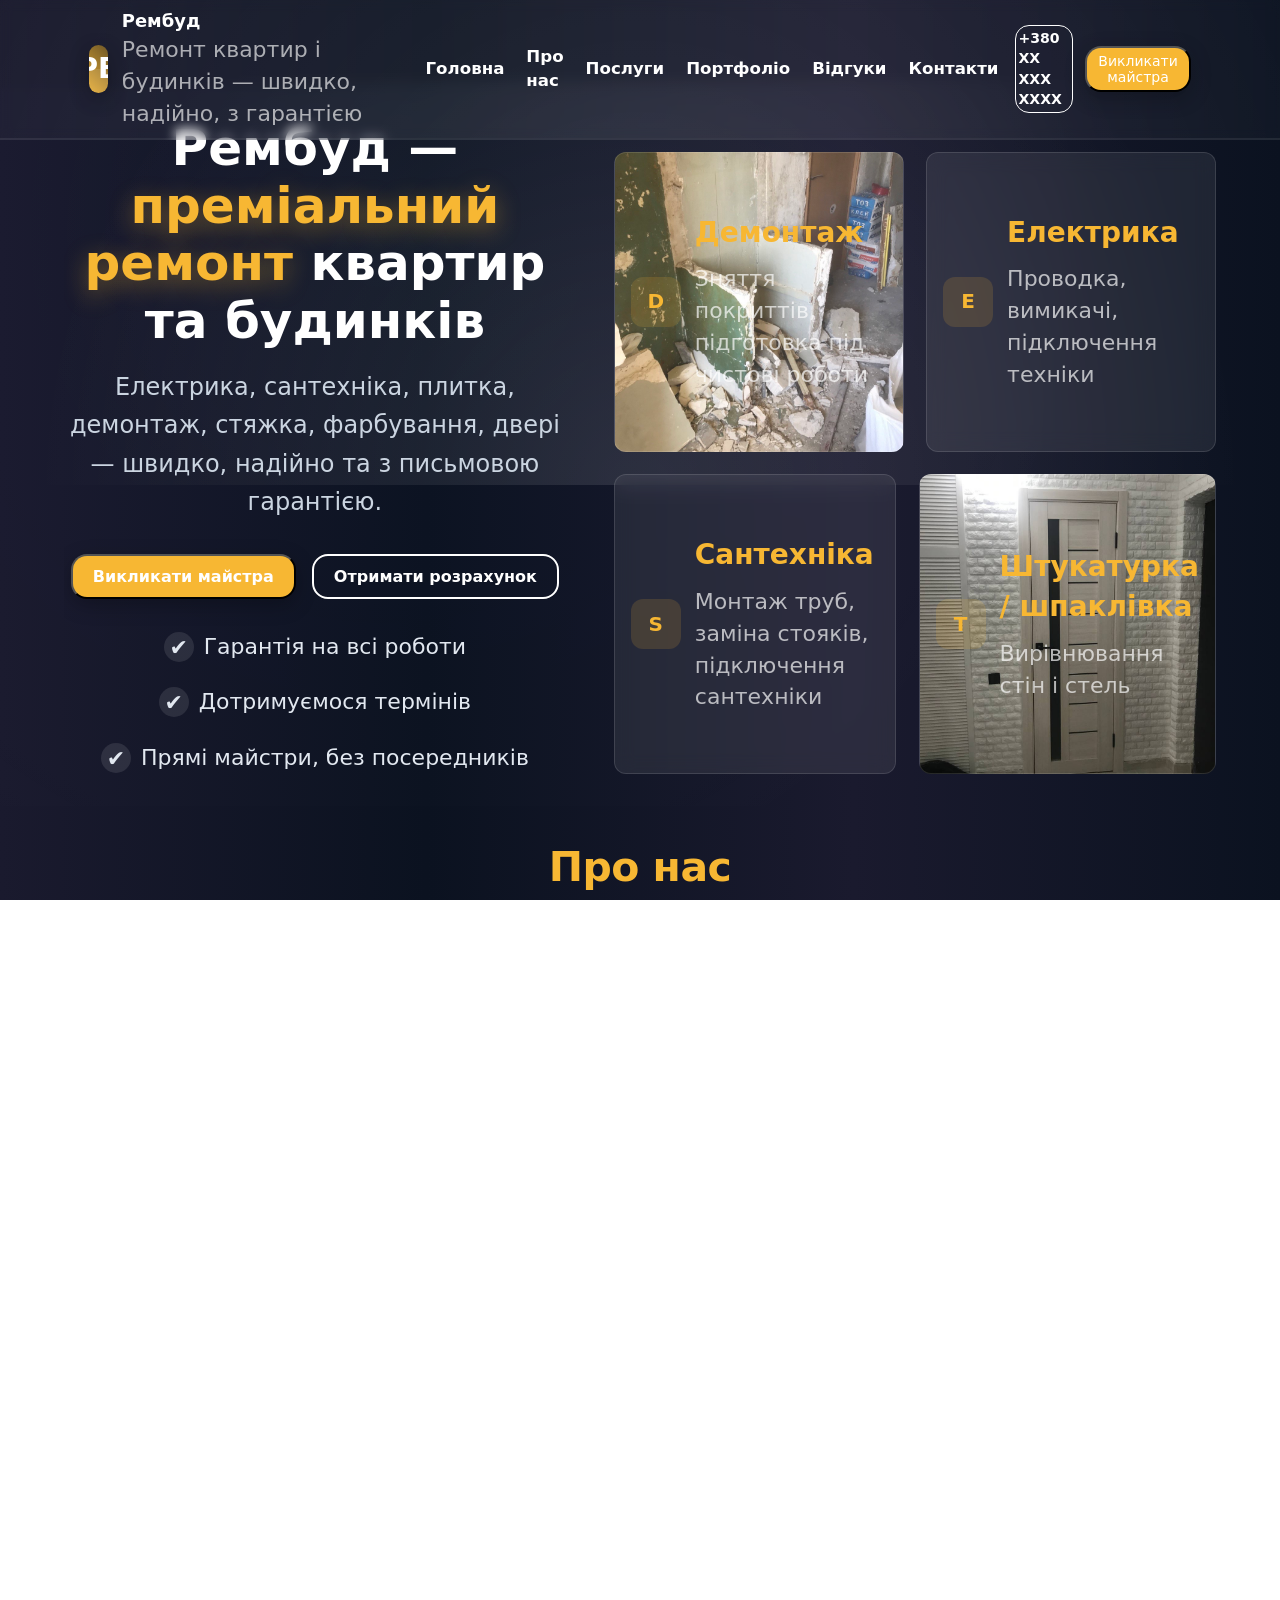
<file: index.html>
<!doctype html>
<html lang="uk">

<head>
    <meta charset="utf-8" />
    <meta name="viewport" content="width=device-width,initial-scale=1" />
    <meta name="description"
        content="Ремонтні послуги: демонтаж, електрика, сантехніка, плитка, ламінат, фарбування, стяжка, міжкімнатні двері. Швидко, якісно, з гарантією." />
    <meta name="keywords"
        content="ремонт, електрика, сантехніка, плитка, ламінат, стяжка, фарбування, ремонт квартир, косметичний ремонт" />
    <title>Рембуд — ремонтні послуги під ключ</title>
    <link rel="stylesheet" href="./styles/style.css" />
    <script type="application/ld+json">
      {
        "@context": "https://schema.org",
        "@type": "HomeAndConstructionBusiness",
        "name": "Рембуд",
        "description": "Ремонтні послуги: демонтаж, електрика, сантехніка, плитка, ламінат, фарбування, стяжка, міжкімнатні двері.",
        "telephone": "+380-XX-XXX-XXXX",
        "areaServed": "Ukraine",
        "url": "",
        "address": {
          "@type": "PostalAddress",
          "addressLocality": "Ваше місто"
        }
      }
    </script>
</head>

<body>
    <header class="header flex flex-center">
        <div class="header-nav flex flex-between flex-center">
            <div class="brand flex flex-center fadeInLeft">
                <div class="logo flex flex-center rounded">РБ</div>
                <div>
                    <h1 class="text-white fw-800 fs-14">Рембуд</h1>
                    <div class="slogan-desktop slogan">
                        Ремонт квартир і будинків — швидко, надійно, з гарантією
                    </div>
                </div>
            </div>
            <nav class="flex flex-center">
                <input type="checkbox" id="burger-checkbox" class="burger-checkbox" />
                <label class="burger" for="burger-checkbox"></label>
                <div class="navlinks desktop-only flex flex-center fadeInTop"></div>
                <div class="cta desktop-only flex flex-center fadeInRight"></div>
                <div class="navlinks mobile-nav flex flex-col flex-center">
                    <p class="slogan">
                        Ремонт квартир і будинків — швидко, надійно, з гарантією
                    </p>
                </div>
            </nav>
        </div>
    </header>
    <div id="overlay"></div>

    <main id="home" class="flex flex-col flex-center">
        <section class="hero flex flex-center">
            <div class="hero-bg"></div>
            <div class="hero-overlay"></div>
            <div class="hero-main flex">
                <div class="hero-content flex flex-col flex-center">
                    <h1 class="hero-title">
                        Рембуд — <span>преміальний ремонт</span> квартир та будинків
                    </h1>
                    <p class="hero-subtitle">
                        Електрика, сантехніка, плитка, демонтаж, стяжка, фарбування, двері
                        — швидко, надійно та з письмовою гарантією.
                    </p>
                    <div class="hero-actions flex flex-center">
                        <button class="btn big" onclick="openModal('orderModal')">
                            Викликати майстра
                        </button>
                        <button class="ghost big" onclick="openModal('priceModal')">
                            Отримати розрахунок
                        </button>
                    </div>
                    <div class="hero-features flex flex-center">
                        <div class="hf">
                            <span class="icon">✔</span>
                            Гарантія на всі роботи
                        </div>
                        <div class="hf">
                            <span class="icon">✔</span>
                            Дотримуємося термінів
                        </div>
                        <div class="hf">
                            <span class="icon">✔</span>
                            Прямі майстри, без посередників
                        </div>
                    </div>
                </div>
                <div id="hero-services" class="flex"></div>
            </div>
        </section>
        <section id="about" class="flex flex-col flex-center">
            <h2>Про нас</h2>
            <p class="slogan about-text">
                Команда професійних майстрів з досвідом — від косметичних ремонтів до
                капітального оновлення приміщень. Наша місія — робити житло зручним і
                красивим, з мінімальними стресами для власника.
            </p>
            <div id="about-grid" class="flex"></div>
        </section>
        <section id="services" class="flex flex-col flex-center">
            <h2>Послуги</h2>
            <p class="slogan">
                Перелік основних послуг (повний перелік можна уточнити при замовленні)
            </p>
            <div id="services-list"></div>
        </section>
        <section class="portfolio-reviews flex">
            <div id="portfolio" class="section-card flex flex-col flex-center">
                <h2>Портфоліо</h2>
                <p class="slogan">
                    Пара прикладів робіт «до/після». Опис вказує вид робіт і термін
                    виконання.
                </p>
                <div class="slider">
                    <div class="slides" id="slides"></div>

                    <div class="slider-controls">
                        <button class="small-btn" id="prevBtn">◀</button>
                        <button class="small-btn" id="nextBtn">▶</button>
                    </div>
                </div>
            </div>
            <div id="reviews" class="section-card flex flex-col flex-center">
                <h2>Відгуки</h2>
                <p class="slogan">Реальні відгуки наших клієнтів</p>
                <div class="slider reviews-slider">
                    <div class="slides" id="reviews-track"></div>
                    <div class="slider-controls">
                        <button class="small-btn" id="prevReview">◀</button>
                        <button class="small-btn" id="nextReview">▶</button>
                    </div>
                </div>
                <button class="btn big" onclick="openModal('feedbackModal')">
                    Залишити відгук
                </button>
            </div>
        </section>
        <section id="contacts" class="flex flex-col flex-center">
            <h2>Контакти</h2>
            <p class="slogan">Телефон, форма зворотного зв'язку та карта</p>
            <div class="contacts-content flex">
                <form id="contactForm" class="contact-card flex flex-col" action="https://formspree.io/f/{your-id}"
                    method="POST" onsubmit="return validateAndSend(event);">
                    <h3>Зв'язатися з нами</h3>
                    <input type="text" id="name" name="name" required placeholder="Ім'я" />
                    <input type="tel" id="phone" name="phone" required placeholder="+380XXXXXXXXX"
                        pattern="^\+?[\d\s\-()]{7,}$" />
                    <textarea id="message" name="message" rows="4" placeholder="Коротко опишіть завдання"></textarea>
                    <input type="hidden" name="_subject" value="Нове звернення з сайту Рембуд" />
                    <div class="contact-actions flex">
                        <button class="btn" type="submit">Відправити</button>
                        <button class="ghost big">Email</button>
                    </div>
                    <p id="formMsg" class="slogan"></p>
                </form>
                <div class="contact-card map-section">
                    <h3>Карта</h3>
                    <div class="map-placeholder flex flex-center">
                        <small class="slogan"> Тут буде карта Google Maps </small>
                    </div>
                    <div class="contact-actions flex">
                        <a class="btn" href="https://t.me/your_telegram" target="_blank">
                            Telegram
                        </a>
                        <a class="btn" href="https://wa.me/380XXXXXXXXX" target="_blank">
                            Viber
                        </a>
                    </div>
                </div>
            </div>
        </section>
        <footer class="footer flex flex-col">
            <div class="footer-top flex flex-between">
                <h2>Рембуд</h2>
                <p class="text-white">Преміальний ремонт квартир та будинків</p>
            </div>
            <div class="footer-content flex flex-around">
                <div class="footer-column flex flex-center">
                    <a href="tel:+380XXXXXXXXX" class="text-white transition">
                        📞 +380 ХХ ХХХ ХХХХ</a>
                    <p class="text-white">📍 Київ, Україна</p>
                    <button class="btn big">Викликати майстра</button>
                </div>

                <nav class="footer-column flex flex-center">
                    <a href="#home" class="text-white transition">Головна</a>
                    <a href="#about" class="text-white transition">Про нас</a>
                    <a href="#services" class="text-white transition">Послуги</a>
                </nav>

                <nav class="footer-column flex flex-center">
                    <a href="#portfolio" class="text-white transition">Портфоліо</a>
                    <a href="#reviews" class="text-white transition">Відгуки</a>
                    <a href="#contacts" class="text-white transition">Контакти</a>
                </nav>

                <div class="footer-column flex flex-center">
                    <a href="#" class="social-link transition">🌐 Facebook</a>
                    <a href="#" class="social-link transition">📸 Instagram</a>
                    <a href="#" class="social-link transition">✈️ Telegram</a>
                </div>
            </div>
            <div class="footer-bottom">© 2026 Рембуд. Всі права захищені.</div>
        </footer>
    </main>
    <div id="modalBackdrop" class="modal-backdrop flex flex-center" role="dialog" aria-modal="true" aria-hidden="true"
        onclick="closeAllModals(event)">
        <div class="modal" id="orderModal" role="document" aria-labelledby="orderTitle">
            <h3 id="orderTitle">Замовити майстра</h3>
            <form class="flex flex-col" onsubmit="return submitModalForm(event);">
                <label for="mname">Ім'я *</label>
                <input id="mname" required />
                <label for="mphone">Телефон *</label>
                <input id="mphone" required pattern="^\+?[\d\s\-()]{7,}$" />
                <label for="mnotes">Коротко про роботу</label>
                <textarea id="mnotes" rows="3"></textarea>
                <div class="modal-actions flex">
                    <button class="btn" type="submit">Надіслати</button>
                    <button type="button" class="ghost big" onclick="closeModal('orderModal')">
                        Скасувати
                    </button>
                </div>
                <p id="modalMsg" class="slogan"></p>
            </form>
        </div>
        <div class="modal" id="priceModal" role="document" aria-labelledby="priceTitle">
            <h3 id="priceTitle">Дізнатися ціну</h3>
            <p class="slogan">
                Вкажіть коротко: тип робіт та площа — наш менеджер зв'яжеться для
                точної оцінки.
            </p>
            <form class="flex flex-col" onsubmit="return submitPriceForm(event);">
                <label for="ptype">Тип робіт</label>
                <select id="ptype">
                    <option>Ремонт санвузла</option>
                    <option>Косметичний ремонт</option>
                    <option>Капітальний ремонт</option>
                    <option>Укладання плитки</option>
                </select>
                <label for="psize">Площа (м²)</label>
                <input id="psize" type="number" min="1" placeholder="Наприклад, 20" />

                <div class="modal-actions flex">
                    <button class="btn" type="submit">Відправити</button>
                    <button type="button" class="ghost big" onclick="closeModal('priceModal')">
                        Закрити
                    </button>
                </div>
                <p id="priceMsg" class="slogan"></p>
            </form>
        </div>
        <div class="modal" id="feedbackModal" role="document" aria-labelledby="feedbackTitle">
            <h3 id="feedbackTitle">Залишити відгук</h3>
            <form class="flex flex-col" onsubmit="return submitFeedback(event);">
                <label for="fname">Ім'я</label>
                <input id="fname" required />
                <label for="ftext">Відгук</label>
                <textarea id="ftext" rows="4" required></textarea>
                <div class="modal-actions flex">
                    <button class="btn" type="submit">Надіслати</button>
                    <button type="button" class="ghost big" onclick="closeModal('feedbackModal')">
                        Скасувати
                    </button>
                </div>
                <p id="fmsg" class="slogan"></p>
            </form>
        </div>
    </div>
    <script src="./src/script.js"></script>
    <script src="./src/header.js"></script>
    <script src="./src/data.js"></script>
    <script src="./src/portfolio.js"></script>
    <script src="./src/reviews.js"></script>
    <script src="./src/footer.js"></script>
    <script>
        loadComponent();
    </script>
</body>

</html>
</file>
<file: styles/style.css>
:root {
    --dark: #0e1821;
    --muted: #6b7280;
    --radius: 12px;
    --primary: #0b1220;
    --accent: #f7b733;
    --white: #fff;
    --light-bg: rgba(255, 255, 255, .1);
    --transition: .35s ease;
    --btn-color: #f7b733;
    --btn-hover: #fc4a1a;
    --bg-anim: linear-gradient(270deg, #0b1220, #1a1a2e, #0b1220, #1a1a2e);
    --glass-bg: rgba(255, 255, 255, .06);
    --glass-bd: rgba(255, 255, 255, .12);
    /* ===== Fluid tokens (резиновая база) ===== */
    --container: 90%;
    --gutter: clamp(14px, 3vw, 28px);
    --space-1: clamp(8px, 1.2vw, 12px);
    --space-2: clamp(12px, 1.8vw, 18px);
    --space-3: clamp(16px, 2.4vw, 24px);
    --space-4: clamp(20px, 3vw, 32px);
    --space-5: clamp(28px, 4vw, 48px);
    --h2: clamp(28px, 3.2vw, 42px);
    --h3: clamp(20px, 2.4vw, 28px);
    --h4: clamp(20px, 2.4vw, 28px);
    --text-base: clamp(19px, 1.8vw, 22px);
    --text-small: clamp(17px, 1.6vw, 20px);
    --header-h: 64px;
}

* {
    margin: 0;
    padding: 0;
    box-sizing: border-box;
    font-family: Inter, system-ui, -apple-system, "Segoe UI", Roboto, "Helvetica Neue", Arial, sans-serif;
}

html,
body {
    position: relative;
    max-width: 100%;
    overflow-x: hidden;
    height: 100%;
}

a {
    color: var(--accent);
    text-decoration: none;
}

img {
    max-width: 100%;
    height: auto;
    display: block;
}

body {
    background: var(--bg-anim);
    color: var(--dark);
    line-height: 1.45;
    overflow-x: hidden;
    padding: calc(var(--header-h) + var(--space-3)) 0 0;
    -webkit-font-smoothing: antialiased;
    -moz-osx-font-smoothing: grayscale;
    font-size: var(--text-base);
}

body:before {
    content: "";
    position: absolute;
    top: calc(var(--header-h) + 1rem);
    inset-inline: 0;
    height: 45%;
    pointer-events: none;
    background: radial-gradient(circle at 50% 100%, rgba(255, 255, 255, .1), transparent 80%);
    animation: wave 10s linear infinite;
}

/* ===== Container (добавлено для резины) ===== */
.container {
    width: min(100% - (var(--gutter) * 2), var(--container));
    margin-inline: auto;
}

/* utils */
.flex {
    display: flex;
}

.flex-col {
    flex-direction: column;
}

.flex-center,
.flex-between,
.flex-around {
    align-items: center;
}

.flex-center {
    justify-content: center;
}

.flex-between {
    justify-content: space-between;
}

.flex-around {
    justify-content: space-around;
}

.rounded {
    border-radius: 14px;
}

.text-white {
    color: var(--white);
}

.transition {
    transition: .3s ease;
}

/* typography */
h2 {
    font-size: var(--h2);
    font-weight: 700;
    color: var(--accent);
    letter-spacing: -.5px;
}

h3,
h4 {
    font-weight: 600;
    color: var(--accent);
    margin-bottom: 10px;
}

h3 {
    font-size: var(--h3);
}

h4 {
    font-size: var(--h4);
}

#home>section:not(:last-child) {
    margin-bottom: var(--space-4);
}

/* shared “glass card” */
.section-card,
.review-card,
.contact-card,
.modal,
.hs-item {
    background: var(--glass-bg);
    border: 1px solid var(--glass-bd);
    border-radius: var(--radius);
}

.contact-card,
.hs-item {
    backdrop-filter: blur(10px);
}

.contact-card {
    backdrop-filter: blur(12px);
}

/* hero services item */
.hs-item {
    display: flex;
    align-items: center;
    gap: 14px;
    /* резиновая ширина карточек */
    flex: 1 1 clamp(220px, 22vw, 320px);
    padding: clamp(12px, 1.6vw, 16px);
    color: #fff;
    cursor: pointer;
    opacity: 0;
    transform: translateY(20px);
    animation: fadeUp .8s ease forwards;
    animation-delay: var(--d);
    transition: transform .3s ease, background .3s ease;
    background: rgba(255, 255, 255, .08);
    border-color: rgba(255, 255, 255, .12);
    background-size: cover;
    background-position: center;
    background-repeat: no-repeat;

}

.hs-item:hover {
    transform: translateY(-4px);
    background: rgba(255, 255, 255, .12);
}

.hs-item :is(p, li) {
    color: rgba(255, 255, 255, .85);
}

.slogan {
    opacity: .8;
    font-size: var(--text-base);
    color: rgba(255, 255, 255, .8);
}

.hs-ico {
    width: clamp(42px, 4vw, 50px);
    height: clamp(42px, 4vw, 50px);
    flex-shrink: 0;
    border-radius: 12px;
    display: grid;
    place-items: center;
    background: rgba(247, 183, 51, .15);
    color: var(--accent);
    font-weight: 700;
    font-size: clamp(18px, 1.6vw, 20px);
}

/* buttons */
.btn,
.ghost {
    cursor: pointer;
    font-size: clamp(13px, 1.1vw, 14px);
    padding: 5px 11px;
    border-radius: 14px;
    animation: fadeInRight 1s ease forwards;
    transition: transform .3s ease, background .3s ease, color .3s ease, border-color .3s ease;
}

.btn {
    border-radius: 16px;
    background: var(--btn-color);
    color: var(--white);
    box-shadow: 0 6px 20px rgba(0, 0, 0, .25);
}

.btn:hover {
    background: var(--btn-hover);
    transform: scale(1.08) translateY(-2px);
}

.ghost {
    border: 1px solid var(--white);
    color: var(--white);
    background: transparent;
}

.ghost:hover {
    background: var(--light-bg);
    transform: scale(1.05);
}

.btn.big,
.ghost.big {
    padding: clamp(10px, 1.4vw, 11px) clamp(16px, 2vw, 20px);
    font-size: clamp(14px, 1.3vw, 16px);
    font-weight: 700;
    border-radius: 16px;
}

.ghost.big {
    border-width: 2px;
}

/* animations */
@keyframes fadeUp {
    from {
        opacity: 0;
        transform: translateY(22px);
    }

    to {
        opacity: 1;
        transform: translateY(0);
    }
}

@keyframes gradientShift {

    0%,
    100% {
        background-position: 0% 50%;
    }

    50% {
        background-position: 100% 50%;
    }
}

@keyframes wave {

    0%,
    100% {
        transform: rotate(0) translateX(0);
    }

    50% {
        transform: rotate(20deg) translateX(30px);
    }
}

@keyframes fadeInLeft {
    from {
        opacity: 0;
        transform: translateX(-20px);
    }

    to {
        opacity: 1;
        transform: translateX(0);
    }
}

@keyframes fadeInTop {
    from {
        opacity: 0;
        transform: translateY(-20px);
    }

    to {
        opacity: 1;
        transform: translateY(0);
    }
}

@keyframes fadeInRight {
    from {
        opacity: 0;
        transform: translateX(20px);
    }

    to {
        opacity: 1;
        transform: translateY(0);
    }
}

@keyframes fadeContent {
    from {
        opacity: 0;
        transform: translateY(18px);
    }

    to {
        opacity: 1;
        transform: translateY(0);
    }
}

/* overlay + header */
#overlay {
    position: fixed;
    inset: 0;
    /* убираем left/right 5% + width:100% (это ломает резину) */
    background: linear-gradient(135deg, rgba(247, 183, 51, .15), rgba(0, 0, 0, .6));
    opacity: 0;
    transition: opacity .3s ease;
    z-index: 40;
    pointer-events: none;
}

.header {
    position: fixed;
    top: 0;
    left: 0;
    width: 100%;
    z-index: 200;
    overflow: hidden;
    padding: .5rem var(--gutter);
    border-bottom: 2px solid rgba(255, 255, 255, .1);
    background-size: 800% 800%;
    animation: gradientShift 10s ease infinite;
    backdrop-filter: blur(6px);

}

.header:before {
    content: "";
    position: absolute;
    top: 0;
    left: -50%;
    width: 200%;
    height: 500%;
    pointer-events: none;
    background: radial-gradient(circle at 50% 50%, rgba(255, 255, 255, .1), transparent 70%);
    animation: wave 10s linear infinite;
}

.header-nav {
    width: min(100%, var(--container));
    margin-inline: auto;
}

.brand {
    gap: 14px;
    animation: fadeInLeft 1s ease forwards;
}

.brand h1 {
    font-size: clamp(1rem, 1.4vw, 1.2rem);
}

.logo {
    width: 3rem;
    height: 3rem;
    border-radius: 12px;
    color: var(--white);
    font-weight: 800;
    font-size: 28px;
    position: relative;
    overflow: hidden;
    cursor: pointer;
    box-shadow: 0 6px 20px rgba(0, 0, 0, .3);
    background: linear-gradient(45deg, var(--primary), var(--btn-color), var(--primary));
    background-size: 400% 400%;
    animation: logoGradient 6s ease infinite;
    transition: transform .4s ease, background-position .5s ease;
}

.logo:before {
    content: "";
    position: absolute;
    top: 50%;
    left: -50%;
    width: 200%;
    height: 200%;
    pointer-events: none;
    background: rgba(255, 255, 255, .1);
    border-radius: 40%;
    animation: logoWave 4s linear infinite;
}

.logo:hover {
    transform: scale(1.15) rotate(10deg);
}

@keyframes logoGradient {

    0%,
    100% {
        background-position: 0% 50%;
    }

    50% {
        background-position: 100% 50%;
    }
}

@keyframes logoWave {

    0%,
    100% {
        transform: rotate(0) translateX(0);
    }

    50% {
        transform: rotate(20deg) translateX(20px);
    }
}

.navlinks {
    display: flex;
    align-items: center;
    gap: clamp(8px, 1.2vw, 12px);
    animation: fadeInTop 1s ease forwards;
}

.navlinks a,
.mobile-nav a {
    font-weight: 600;
    color: var(--white);
    padding: 2px;
    position: relative;
    font-size: clamp(.85rem, 1.1vw, .95rem);
    transition: transform .3s ease, color .3s ease;
}

.navlinks a:not(.ghost) {
    font-size: clamp(1rem, 1.3vw, 1.1rem);
    padding: 2px 5px;
}

.navlinks a:not(.ghost):after {
    content: "";
    position: absolute;
    left: 0;
    bottom: -3px;
    width: 0;
    height: 2px;
    background: var(--btn-color);
    transition: width .3s;
}

.navlinks a:not(.ghost):hover,
.mobile-nav a:not(.ghost):hover {
    transform: translateY(-5px) scale(1.1);
}

.navlinks a:hover:after {
    width: 100%;
}

/* burger + mobile nav */
.burger-checkbox {
    position: absolute;
    visibility: hidden;
}

.burger {
    width: 40px;
    height: 26px;
    visibility: hidden;
    cursor: pointer;
    position: relative;
}

.burger:before,
.burger:after {
    content: "";
    position: absolute;
    left: 0;
    width: 100%;
    height: 4px;
    border-radius: 10px;
    background: #fff;
    transition: .4s;
}

.burger:before {
    top: 0;
    box-shadow: 0 11px 0 #fff;
}

.burger:after {
    bottom: 0;
}

.burger-checkbox:checked+.burger:before {
    top: 11px;
    transform: rotate(45deg);
    box-shadow: none;
}

.burger-checkbox:checked+.burger:after {
    bottom: 11px;
    transform: rotate(-45deg);
}

.burger-checkbox:checked~.mobile-nav {
    left: 0;
}

.mobile-nav {
    position: fixed;
    bottom: 0;
    left: -100%;
    width: min(100%, 320px);
    height: calc(100% - var(--header-h));
    background: var(--bg-anim);
    background-size: 400% 400%;
    animation: mobileNavGradient 12s ease infinite;
    justify-content: space-around;
    transition: left .5s;
}

.mobile-nav:before {
    content: "";
    position: absolute;
    bottom: 0;
    left: -50%;
    width: 150%;
    height: 100%;
    pointer-events: none;
    background:
        radial-gradient(circle at 30% 30%, rgba(247, 183, 51, .15), transparent 50%),
        radial-gradient(circle at 70% 70%, rgba(247, 183, 51, .1), transparent 50%);
    animation: mobileNavWave 20s linear infinite;
}

.mobile-nav a {
    font-size: clamp(18px, 4.5vw, 24px);
    margin: 12px 0;
}

@keyframes mobileNavGradient {

    0%,
    100% {
        background-position: 0% 50%;
    }

    25% {
        background-position: 50% 100%;
    }

    50% {
        background-position: 100% 50%;
    }

    75% {
        background-position: 50% 0%;
    }
}

/* hero */
.hero {
    position: relative;
    width: 100%;
    overflow: hidden;
    padding: var(--space-4) 0;
}

.hero-bg,
.hero-overlay {
    position: absolute;
    inset: 0;
}

.hero-bg {
    background-size: 800% 800%;
    animation: gradientShift 10s ease infinite;
    z-index: 0;
}

.hero-overlay {
    background: radial-gradient(circle at 30% 20%, rgba(255, 255, 255, .08), transparent 70%);
    mix-blend-mode: overlay;
    z-index: 1;
}

.hero-main {
    width: min(100% - (var(--gutter) * 2), var(--container));
    margin-inline: auto;
    gap: var(--space-5);
    z-index: 4;
}

.hero-content {
    flex: 1;
    width: 100%;
    overflow-x: hidden;
    text-align: center;
    color: var(--white);
    animation: fadeContent 1s ease-out both;
}

.hero-title {
    font-size: clamp(30px, 4.5vw, 50px);
    line-height: 1.15;
    font-weight: 800;
    margin-bottom: 18px;
}

.hero-title span {
    color: var(--accent);
    text-shadow: 0 6px 25px rgba(247, 183, 51, .4);
}

.hero-subtitle {
    font-size: clamp(18px, 2.5vw, 24px);
    color: #cbd5e1;
    margin: 0 auto var(--space-4);
    max-width: 62ch;
    line-height: 1.6;
}

.hero-actions {
    gap: 16px;
    margin-bottom: var(--space-4);
    flex-wrap: wrap;
}

.hero-features {
    gap: 24px;
    flex-wrap: wrap;
}

.hf {
    display: flex;
    align-items: center;
    gap: 10px;
    color: #e2e8f0;
}

.hf .icon {
    width: 30px;
    height: 30px;
    border-radius: 50%;
    background: rgba(255, 255, 255, .1);
    display: grid;
    place-items: center;
}

#hero-services {
    flex: 1.2;
    gap: 1.4rem;
    flex-wrap: wrap;
    justify-content: center;
    margin-top: var(--space-4);
}

/* services/about */
#services,
#about {
    width: 100%;
    text-align: center;
}

#services {
    gap: 1rem;
}

#services-list {
    width: min(100% - (var(--gutter) * 2), var(--container));
    margin-inline: auto;
    display: grid;
    grid-template-columns: repeat(auto-fit, minmax(min(100%, 350px), 1fr));
    gap: var(--space-2);
    color: var(--white);
}

#about {
    color: var(--white);
}

.about-text {
    max-width: 75ch;
    margin: 0 auto;
    line-height: 1.6;
    color: rgba(255, 255, 255, .75);
    padding-inline: var(--gutter);
}

#about-grid {
    width: min(100% - (var(--gutter) * 2), var(--container));
    margin-inline: auto;
    gap: 25px;
    flex-wrap: wrap;
    justify-content: center;
}

/* portfolio/reviews */
.portfolio-reviews {
    width: min(100% - (var(--gutter) * 2), var(--container));
    margin-inline: auto;
    padding: 0;
    gap: var(--space-4);
}

.section-card {
    text-align: center;
    color: rgba(255, 255, 255, .85);
    gap: 1rem;
}

/* вместо 65%/35% — резиновая пропорция через flex-basis */
#portfolio {
    flex: 1 1 640px;
    min-width: 0;
}

#reviews {
    flex: 1 1 320px;
    padding: 1rem;
    min-width: 0;
}

.slider {
    position: relative;
    width: 100%;
    overflow: hidden;
    border-radius: var(--radius);
}

.slides {
    display: flex;
    transition: transform .5s ease;
}

.slide {
    flex: 0 0 calc(100% / 3);
    padding: 6px;
}

.slide img {
    border-radius: 12px;
    object-fit: cover;
}

.slide figcaption {
    margin-top: 6px;
    padding: 6px;
    font-size: 13px;
    border-radius: 8px;
    background: rgba(0, 0, 0, .5);
}

.review {
    flex: 0 0 100%;
    padding: 1% clamp(16px, 6vw, 12%);
}

.review-card {
    padding: 1rem;
    border-color: transparent;
    pointer-events: none;
    background: unset;
}

.slider-controls {
    position: absolute;
    inset: 50% 0 auto;
    transform: translateY(-50%);
    display: flex;
    justify-content: space-between;
    padding: 0 1rem;
    pointer-events: none;
}

.small-btn {
    pointer-events: all;
    border: none;
    cursor: pointer;
    padding: 10px 14px;
    border-radius: 50%;
    background: rgba(0, 0, 0, .6);
    color: var(--white);
}

/* contacts */
#contacts {
    width: 100%;
    text-align: center;
    padding-bottom: var(--space-4);
}

.contacts-content {
    width: min(100% - (var(--gutter) * 2), var(--container));
    margin: var(--space-4) auto 0;
    gap: var(--space-4);
    align-items: stretch;
}

.contact-card {
    flex: 1;
    padding: clamp(16px, 2.2vw, 24px);
    border-color: rgba(255, 255, 255, .1);
}

.contact-card h3 {
    margin-bottom: 1rem;
}

.contact-card :is(input, textarea),
.modal :is(input, textarea, select) {
    width: 100%;
    border-radius: 10px;
    outline: none;
    color: var(--white);
    border: 1px solid rgba(255, 255, 255, .12);
    background: rgba(0, 0, 0, .3);
    transition: var(--transition);
}

.contact-card :is(input, textarea) {
    padding: .9rem;
    margin-bottom: 1rem;
    border-color: rgba(255, 255, 255, .15);
    background: rgba(0, 0, 0, .25);
}

.contact-card :is(input, textarea):focus,
.modal :is(input, textarea, select):focus {
    border-color: var(--accent);
}

.contact-actions {
    gap: .75rem;
    flex-wrap: wrap;
}

.contact-link {
    padding: 10px 16px;
    border-radius: 10px;
    border: 1px solid rgba(255, 255, 255, .2);
    color: var(--white);
}

.map-placeholder {
    height: clamp(180px, 28vw, 260px);
    margin: 1rem 0;
    border-radius: var(--radius);
    border: 1px dashed rgba(255, 255, 255, .15);
    background: rgba(255, 255, 255, .05);
}

/* footer */
.footer {
    width: 100%;
    background: var(--primary);
    padding-bottom: 1rem;
    gap: 1rem !important;
}

.footer-top {
    width: 100%;
    padding: .4rem var(--gutter);
    border-bottom: 1px solid var(--light-bg);
}

.footer-content {
    width: min(100% - (var(--gutter) * 2), var(--container));
    margin: 1.5rem auto;
    flex-wrap: wrap;
    gap: var(--space-4);
}

.footer-content>div {
    flex: 1;
}

.footer-column {
    flex: 1;
    display: flex;
    flex-direction: column;
    gap: 2rem;
}

.footer-column a:hover {
    color: var(--accent);
}

.social-link {
    color: var(--accent);
}

.footer-bottom {
    width: 100%;
    text-align: center;
    padding-top: 1rem;
    border-top: 1px solid var(--light-bg);
    color: var(--muted);
    font-size: 14px;
}

/* modals */
.modal-backdrop {
    position: fixed;
    inset: 0;
    padding: 20px;
    z-index: 999;
    background: rgba(0, 0, 0, .65);
    backdrop-filter: blur(6px);
    opacity: 0;
    visibility: hidden;
    transition: .3s ease;
}

.modal-backdrop.active {
    opacity: 1;
    visibility: visible;
}

.modal {
    width: 100%;
    max-width: min(420px, 100%);
    padding: 20px;
    color: var(--white);
    display: none;
    box-shadow: 0 10px 30px rgba(0, 0, 0, .4);
}

.modal.active {
    display: block;
}

.modal h3 {
    margin-bottom: 12px;
}

.modal label {
    font-size: .85rem;
    color: rgba(255, 255, 255, .7);
    margin-top: 10px;
}

.modal :is(input, textarea, select) {
    margin-top: 6px;
    padding: 10px 12px;
    transition: .2s;
}

.modal-actions {
    gap: 8px;
    margin-top: 12px;
    flex-wrap: wrap;
}

.modal .slogan {
    margin-top: 10px;
    opacity: .8;
}

/* =========================================================
   MEDIA QUERIES (планшеты/телефоны)
   ========================================================= */
/* <= 1200px (ноутбуки/малые десктопы) */
@media (max-width: 1200px) {
    :root {
        --container: 1040px;
    }

    .slide {
        flex: 0 0 calc(100% / 2);
    }
}

/* <= 992px (планшеты горизонтально / small laptop) */
@media (max-width: 992px) {
    :root {
        --container: 920px;
    }

    .portfolio-reviews {
        flex-direction: column;
    }

    #portfolio,
    #reviews {
        width: 100%;
        flex-basis: auto;
    }

    .hero-main {
        gap: var(--space-4);
    }

    .hero-features {
        justify-content: center;
    }

    .slide {
        flex: 0 0 100%;
    }

    /* показываем бургер, прячем десктопные ссылки */
    .burger {
        visibility: visible;
    }

    .navlinks {
        display: none;
    }
}

/* <= 768px (планшеты вертикально / большие телефоны) */
@media (max-width: 768px) {
    body {
        padding-top: calc(var(--header-h) + var(--space-2));
    }

    .contacts-content {
        flex-direction: column;
    }

    .footer-content {
        flex-direction: column;
    }

    .footer-top {
        text-align: center;
    }

    .hero-actions {
        justify-content: center;
    }

    .slogan {
        font-size: clamp(13px, 3.2vw, 16px);
        width: 100%;
        text-align: center;
        margin: 0 auto;
    }

    /* мобильное меню на всю ширину */
    .mobile-nav {
        width: 100%;
        max-width: none;
    }
}

/* <= 480px (телефоны) */
@media (max-width: 480px) {
    :root {
        --header-h: 60px;
    }

    .hero-main {
        flex-direction: column;
        gap: var(--space-3);
        width: 90%;
    }

    .logo {
        width: 2.6rem;
        height: 2.6rem;
        font-size: 24px;
    }

    .hero-title {
        font-size: clamp(24px, 7vw, 34px);
    }

    .header {
        width: stretch;
    }

    .burger {
        width: 1.6rem;
        height: 1.6rem;
    }

    .slogan-desktop {
        text-align: left;
    }

    .hero-subtitle {
        font-size: clamp(14px, 4vw, 16px);
    }

    .footer-top {
        flex-direction: column;
    }

    .btn.big,
    .ghost.big {
        width: 100%;
        justify-content: center;
    }

    .hero-actions {
        width: 100%;
    }

    .footer-column {
        flex-direction: row;
        flex-wrap: wrap;
    }

    .hs-item {
        flex: 1 1 100%;
    }
}
</file>
